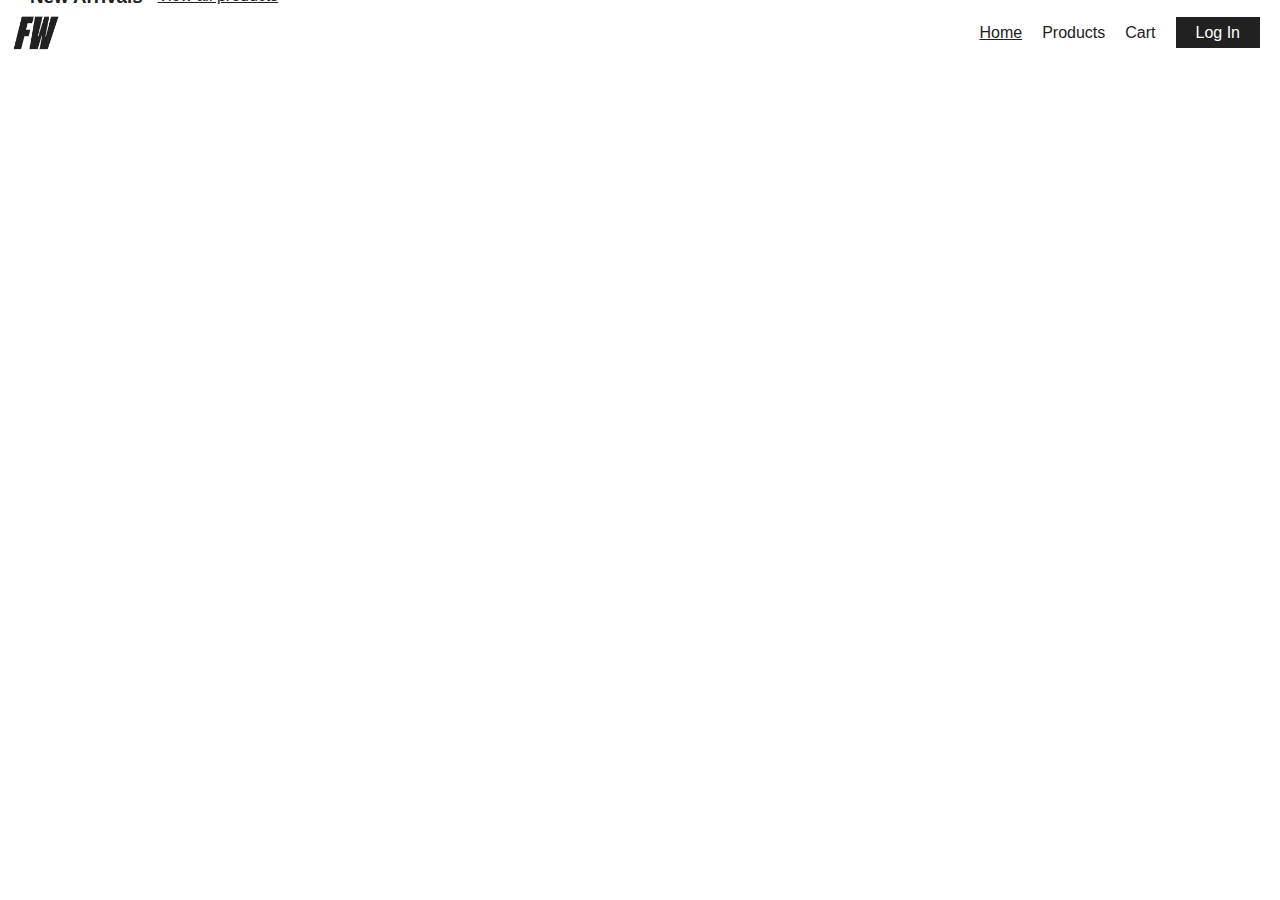
<file: index.html>
<!DOCTYPE html>
<html lang="en">
  <head>
    <meta charset="UTF-8" />
    <meta http-equiv="X-UA-Compatible" content="IE=edge" />
    <meta name="viewport" content="width=device-width, initial-scale=1.0" />
    <link
      href="https://cdnjs.cloudflare.com/ajax/libs/font-awesome/5.12.1/css/all.min.css"
      rel="stylesheet"
    />
    <link href="css/styles.css" rel="stylesheet" />
    <link href="css/index.css" rel="stylesheet" />
    <title>FeetWear</title>
  </head>
  <body>
    <header>
      <label for="hamburger-menu"><i class="fas fa-bars"></i></label>
      <input type="checkbox" id="hamburger-menu" />
      <a href="index.html"
        ><img src="images/fw.png" alt="Logo" class="logo"
      /></a>
      <nav>
        <ul>
          <li><a href="./index.html" class="active">Home</a></li>
          <li><a href="./products.html">Products</a></li>
          <li><a href="./cart.html">Cart</a></li>
          <li><a href="login.html" class="to-login-page">Log In</a></li>
        </ul>
      </nav>
    </header>
    <main>
      <section class="banner-container"></section>
      <div class="new-arrivals">
        <h3>New Arrivals</h3>
        <a href="/products.html" class="view-all"> View all products</a>
      </div>
      <section class="arrivals-container"></section>
    </main>
  </body>
  <script src="js/index.js" type="module"></script>
</html>
</file>
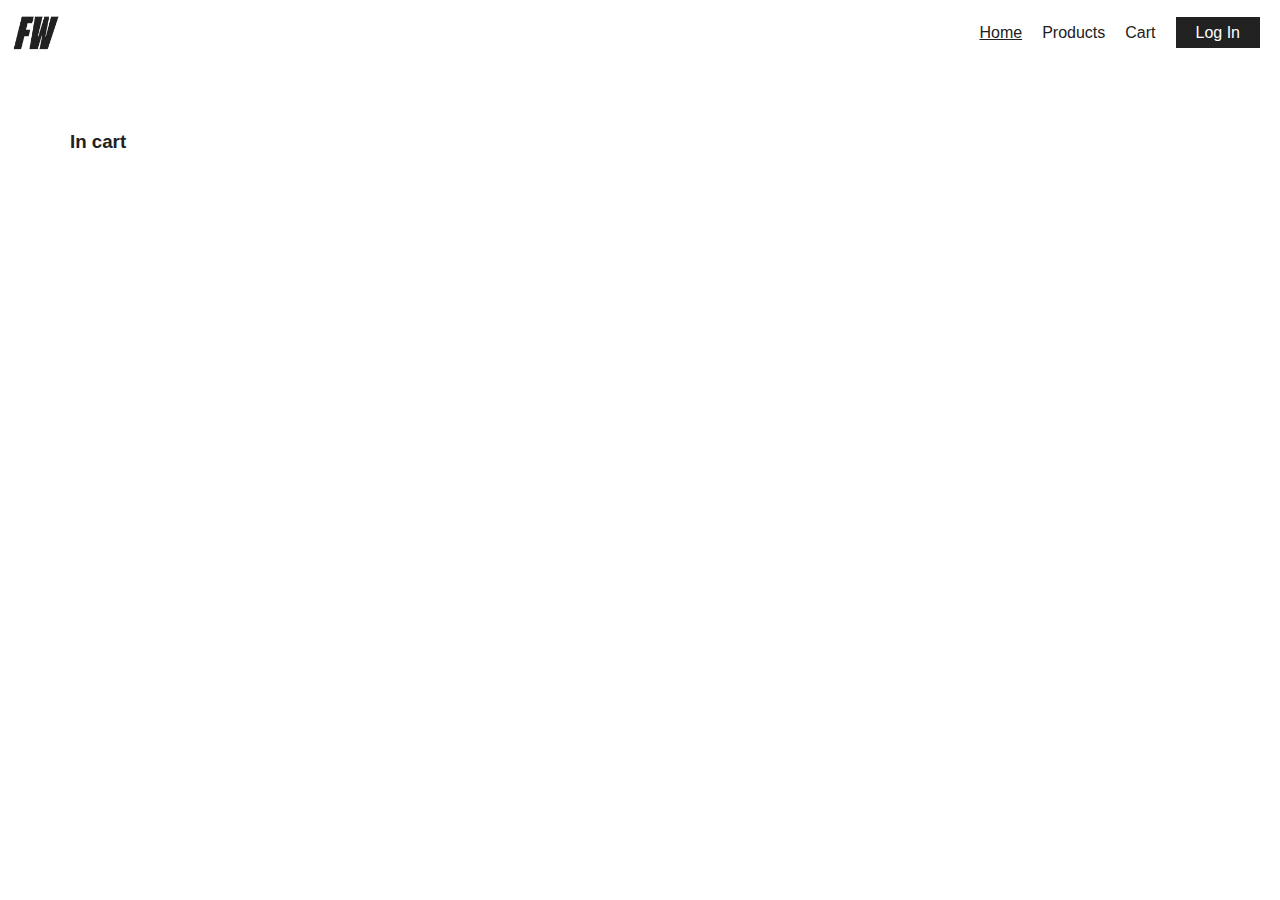
<file: cart.html>
<!DOCTYPE html>
<html lang="en">
  <head>
    <meta charset="UTF-8" />
    <meta http-equiv="X-UA-Compatible" content="IE=edge" />
    <meta name="viewport" content="width=device-width, initial-scale=1.0" />
    <link
    href="https://cdnjs.cloudflare.com/ajax/libs/font-awesome/5.12.1/css/all.min.css"
    rel="stylesheet"
    />
    <link href="css/styles.css" rel="stylesheet" />
    <link href="css/cart.css" rel="stylesheet" />
    <title>FW | Cart</title>
  </head>
  <body>
    <header>
      <label for="hamburger-menu"><i class="fas fa-bars"></i></label>
      <input type="checkbox" id="hamburger-menu" />
      <a href="index.html"
        ><img src="images/fw.png" alt="Logo" class="logo"
      /></a>
      <nav>
        <ul>
          <li><a href="index.html" class="active">Home</a></li>
          <li><a href="products.html">Products</a></li>
          <li><a href="cart.html">Cart</a></li>
          <li><a href="login.html" class="to-login-page">Log In</a></li>
        </ul>
      </nav>
    </header>
    <main>
        <section class="">
            <h3>In cart</h3>
        </section>
        <section>
            <div class="product-container"></div>
        </section>
    </main>
<script src="js/cart.js" type="module"></script>
<script src="js/script.js" type="module"></script>
</html>
</file>
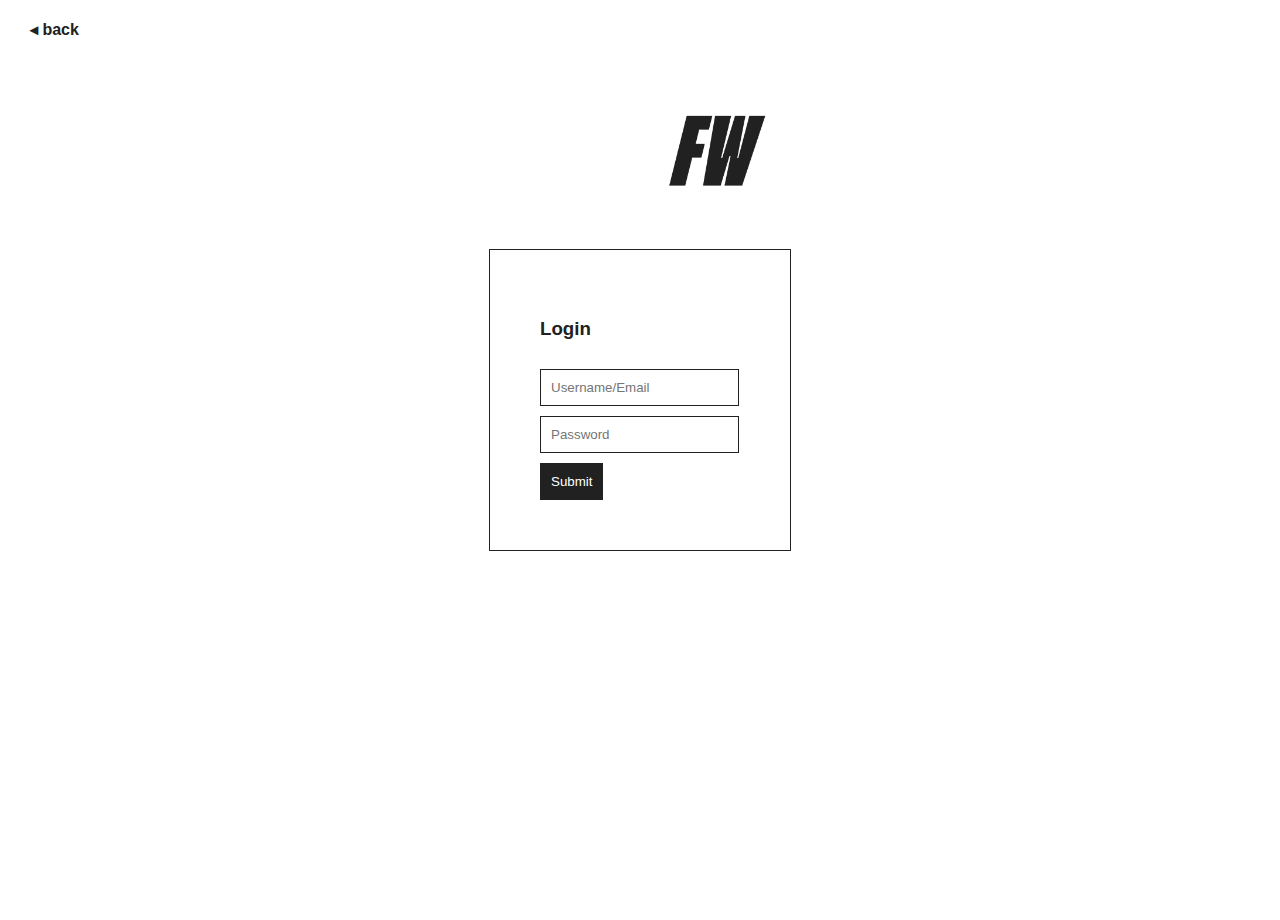
<file: login.html>
<!DOCTYPE html>
<html lang="en">
  <head>
    <meta charset="UTF-8" />
    <meta http-equiv="X-UA-Compatible" content="IE=edge" />
    <meta name="viewport" content="width=device-width, initial-scale=1.0" />
    <link href="css/styles.css" rel="stylesheet" />
    <link href="css/login.css" rel="stylesheet" />
    <title>FW | Login</title>
  </head>
  <body>
    <header>
      <a href="products.html"><h4 class="back-btn">&blacktriangleleft; back<h4/></a>
      <nav>
        <ul>
          <h5 class="username-container"></h5>
      </nav>
    </header>
    <main>
      <img src="images/fw.png" alt="Logo" class="logo"/>
        <div class="form-container">
            <form id="loginForm">
                <h3>Login</h3>
                <div class="message-container"></div>
                <div>
                    <label for="username"></label>
                    <input id="username" placeholder="Username/Email"/>
                </div>
                <div>
                    <label for="password"></label>
                    <input id="password" placeholder="Password"/>
                </div>
                <button class="login-btn">Submit</button>
            </form>
        </div>
    </main>
<script src="js/login.js" type="module"></script>
<script src="js/script.js" type="module"></script>
</html>
</file>
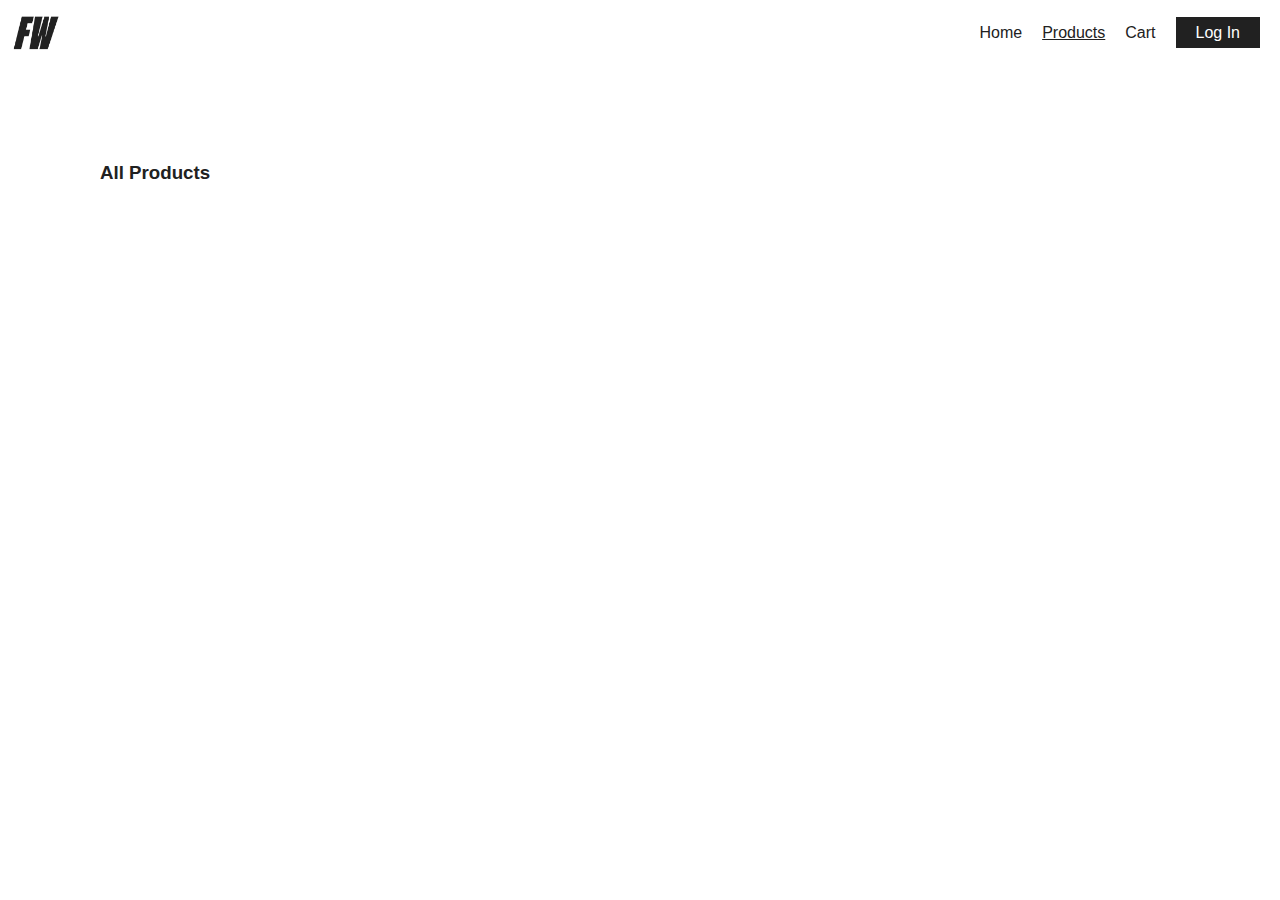
<file: products.html>
<!DOCTYPE html>
<html lang="en">
  <head>
    <meta charset="UTF-8" />
    <meta http-equiv="X-UA-Compatible" content="IE=edge" />
    <meta name="viewport" content="width=device-width, initial-scale=1.0" />
    <link
      href="https://cdnjs.cloudflare.com/ajax/libs/font-awesome/5.12.1/css/all.min.css"
      rel="stylesheet"
    />
    <link href="css/styles.css" rel="stylesheet" />
    <link href="css/products.css" rel="stylesheet" />
    <title>FW | Products</title>
  </head>
  <body>
    <header>
      <label for="hamburger-menu"><i class="fas fa-bars"></i></label>
      <input type="checkbox" id="hamburger-menu" />
      <a href="index.html"
        ><img src="images/fw.png" alt="Logo" class="logo"
      /></a>
      <nav>
        <ul>
          <li><a href="./index.html">Home</a></li>
          <li><a href="./products.html" class="active">Products</a></li>
          <li><a href="./cart.html">Cart</a></li>
          <li><a href="login.html" class="to-login-page">Log In</a></li>
        </ul>
      </nav>
    </header>
    <main>
        <section>
            <h3>All Products</h3>
        </section>
        <section>
            <div class="product-container"></div>
        </section>
    </main>
<script src="js/products.js" type="module"></script>
<script src="js/script.js" type="module"></script>
</html>
</file>
<file: css/styles.css>
body {
  margin: 0px;
  min-height: 100vh;
  font-family: Helvetica, sans-serif;
  font-size: 16px;
  color: #212121;
}

img {
  width: 100%;
  object-fit: cover;
}

/* Mobile */
@media (min-width: 350px) {
  .logo {
    width: 50px;
  }

  nav {
    display: none;
  }

  label {
    display: flex;
    justify-content: right;
    margin: 20px 20px -30px;
  }

  #hamburger-menu {
    display: none;
  }

  #hamburger-menu:checked ~ nav {
    display: block;
  }

  ul {
    display: flex;
    justify-content: center;
    background-color: white;
    list-style-type: none;
  }

  ul li {
    margin-right: 20px;
  }

  a {
    text-decoration: none;
    color: #212121;
  }

  a.active {
    text-decoration: underline;
  }
  .back-btn {
    margin-top: 0px;
    margin-left: 30px;
    font-size: 2px;
  }

  .back-btn:hover {
    cursor: pointer;
  }

  .add-btn,
  .login-btn,
  .logOut-btn,
  .createProduct-btn,
  .to-login-page {
    color: white;
    background-color: #212121;
    padding: 7px 20px;
    max-width: 100px;
    border-style: none;
  }

  .add-btn:hover,
  .added-btn:hover,
  .logOut-btn:hover,
  .login-btn:hover,
  .createProduct-btn:hover,
  .to-login-page:hover {
    cursor: pointer;
    color: #212121;
    background-color: white;
    border: 1px solid #212121;
  }

  .name-price {
    display: grid;
    grid-template-columns: 1fr 1fr;
    margin-top: -26px;
  }

  .message {
    background-color: red;
    padding: 20px;
  }
}

/* Tablet */
@media (min-width: 800px) {
  .logo {
    width: 50px;
  }

  nav {
    display: block;
  }

  label {
    display: none;
  }

  #hamburger-menu {
    display: none;
  }

  #hamburger-menu:checked ~ nav {
    display: block;
  }

  ul {
    display: flex;
    margin-top: -35px;
    justify-content: right;
    background-color: white;
    list-style-type: none;
  }

  ul li {
    margin-right: 20px;
  }

  a {
    text-decoration: none;
    color: #212121;
  }

  a.active {
    text-decoration: underline;
  }
  .back-btn {
    margin-top: 0px;
    margin-left: 30px;
    font-size: 40px;
  }

  .back-btn:hover {
  }

  .add-btn,
  .login-btn,
  .logOut-btn,
  .createProduct-btn,
  .to-login-page {
    color: white;
    background-color: #212121;
    padding: 7px 20px;
    max-width: 100px;
    border-style: none;
  }

  .add-btn:hover,
  .added-btn:hover,
  .login-btn:hover,
  .logOut-btn:hover,
  .createProduct-btn:hover,
  .to-login-page:hover {
    cursor: pointer;
    color: #212121;
    background-color: white;
    border: 1px solid #212121;
  }

  .name-price {
    display: grid;
    grid-template-columns: 1fr 1fr;
    margin-top: -26px;
  }

  .message {
    background-color: red;
    padding: 20px;
  }
}

/* Desktop */
@media (min-width: 1080px) {
  .logo {
    width: 70px;
  }

  ul {
    display: flex;
    justify-content: right;
    margin-top: -50px;
    margin-bottom: 25px;
    list-style-type: none;
  }

  ul li {
    margin-right: 20px;
  }

  a {
    text-decoration: none;
    color: #212121;
  }

  a.active {
    text-decoration: underline;
  }
  .back-btn {
    margin-top: 0px;
    margin-left: 30px;
    font-size: 40px;
  }

  .add-btn,
  .login-btn,
  .logOut-btn,
  .createProduct-btn,
  .to-login-page {
    color: white;
    background-color: #212121;
    padding: 7px 20px;
    max-width: 100px;
    border-style: none;
  }

  .add-btn {
    margin-left: -70px;
  }

  .add-btn:hover,
  .added-btn:hover,
  .login-btn:hover,
  .logOut-btn:hover,
  .createProduct-btn:hover,
  .to-login-page:hover {
    cursor: pointer;
    color: #212121;
    background-color: white;
    border: 1px solid #212121;
  }

  .name-price {
    display: grid;
    grid-template-columns: 1fr 1fr;
    margin-top: -26px;
  }

  .message {
    background-color: red;
    padding: 20px;
  }
}
</file>
<file: css/index.css>
/* Mobile */
@media (min-width: 350px) {
  .need-shoes {
    font-family: Impact, Haettenschweiler, "Arial Narrow Bold", sans-serif;
    text-transform: uppercase;
    position: absolute;
    font-size: 40px;
    margin-top: -60px;
    padding-left: 20px;
    color: white;
  }

  .we-got-them {
    font-family: Impact, Haettenschweiler, "Arial Narrow Bold", sans-serif;
    color: white;
    text-transform: uppercase;
    background-color: #212121;
    padding: 20px;
    font-size: 55px;
    margin-top: -5px;
  }

  .arrivals-container {
    margin-top: 50px;
    margin-left: 50px;
  }

  .new-arrivals {
    display: flex;
    margin-top: 70px;
    margin-left: 30px;
    margin-bottom: -20px;
  }

  .view-all {
    margin-top: 24px;
    margin-left: 10px;
    font-size: 12px;
    text-decoration: underline;
  }

  .product {
    margin-top: 30px;
  }

  .product a img {
    width: 250px;
    height: 203px;
  }

  .product h4 {
    background-color: #212121;
    font-size: 10px;
    text-transform: uppercase;
    color: white;
    padding: 10px;
  }

  .product p {
    font-size: 12px;
    padding-top: 20px;
    padding-left: 10px;
  }
}

/* Tablet */
@media (min-width: 800px) {
  .need-shoes {
    font-family: Impact, Haettenschweiler, "Arial Narrow Bold", sans-serif;
    text-transform: uppercase;
    position: absolute;
    font-size: 80px;
    margin-top: -100px;
    padding-left: 20px;
    color: white;
  }

  .we-got-them {
    font-family: Impact, Haettenschweiler, "Arial Narrow Bold", sans-serif;
    color: white;
    text-transform: uppercase;
    background-color: #212121;
    padding: 20px;
    font-size: 120px;
    margin-top: -5px;
  }

  .arrivals-container {
    display: grid;
    grid-template-columns: 1fr 1fr;
    margin-top: 50px;
    margin-left: 50px;
  }

  .new-arrivals {
    display: flex;
    margin-top: 70px;
    margin-left: 30px;
    margin-bottom: -20px;
  }

  .view-all {
    margin-top: 24px;
    margin-left: 10px;
    font-size: 12px;
    text-decoration: underline;
  }

  .product {
    margin-top: 30px;
  }

  .product a img {
    width: 320px;
    height: 213px;
  }

  .product h4 {
    background-color: #212121;
    font-size: 10px;
    text-transform: uppercase;
    color: white;
    padding: 10px;
    margin-top: 20px;
  }

  .product p {
    font-size: 12px;
    padding-top: 20px;
    padding-left: 10px;
  }
}

/* Desktop */
@media (min-width: 1080px) {
  .hero-banner img {
    min-width: 100vw;
    height: 500px;
    position: relative;
  }

  .need-shoes {
    font-family: Impact, Haettenschweiler, "Arial Narrow Bold", sans-serif;
    text-transform: uppercase;
    position: absolute;
    font-size: 100px;
    margin-top: -150px;
    padding-left: 20px;
    color: white;
  }

  .we-got-them {
    font-family: Impact, Haettenschweiler, "Arial Narrow Bold", sans-serif;
    color: white;
    text-transform: uppercase;
    background-color: #212121;
    padding: 20px;
    font-size: 260px;
    margin-top: -5px;
  }

  .arrivals-container {
    display: grid;
    grid-template-columns: 1fr 1fr;
    margin-top: 50px;
    margin-left: 70px;
    margin-bottom: 50px;
  }

  .new-arrivals {
    margin-top: -100px;
    margin-left: 30px;
  }

  .view-all {
    font-size: 16px;
    margin-top: 20px;
    margin-left: 15px;
    text-decoration: underline;
  }

  .product a img {
    width: 600px;
    height: 421px;
  }

  .product h4 {
    background-color: #212121;
    font-size: 26px;
    text-transform: uppercase;
    color: white;
    margin-top: 20px;
    padding: 15px;
  }

  .product p {
    font-size: 20px;
    padding-top: 20px;
    padding-left: 20px;
  }
}
</file>
<file: css/cart.css>
/* Mobile */
@media (min-width: 350px) {
  main {
    display: grid;
    grid-template-columns: 1fr;
    margin: 70px;
  }

  .product {
    margin: 30px;
    width: 110px;
    border-style: solid;
    border-width: 0.5px;
    padding: 20px;
  }

  .product-container {
    display: grid;
    grid-template-columns: 1fr;
  }
}

/* Tablet */
@media (min-width: 800px) {
  main {
    display: grid;
    grid-template-columns: 1fr 1fr;
    margin: 70px;
  }

  .product {
    margin: 30px;
    width: 110px;
    border-style: solid;
    border-width: 0.5px;
    padding: 20px;
  }

  .product-container {
    display: grid;
    grid-template-columns: 1fr 1fr;
  }
}

/* Desktop */
@media (min-width: 1080px) {
  main {
    display: grid;
    grid-template-columns: 1fr 1fr;
    margin: 70px;
  }
  .product-container {
    display: grid;
    grid-template-columns: 1fr 1fr 1fr 1fr;
  }
  .product {
    margin: 50px;
    width: 110px;
    border-style: solid;
    border-width: 0.5px;
    padding: 20px;
  }
}
</file>
<file: css/login.css>
.form-container {
  margin: 15px auto;
  border-style: solid;
  border-width: 0.5px;
  padding: 50px;
  max-width: 200px;
}

input,
.login-btn {
  margin-top: 10px;
  padding: 10px;
  border-radius: 0px;
  border: 0.5px solid #212121;
}

.message {
  width: 175px;
  padding: 15px;
  border: 0.5px solid #212121;
  color: grey;
}

.message.error {
  border-color: red;
  color: white;
  background: red;
}

.message.warning {
  border-color: orange;
  color: white;
  background: orange;
}

.message.success {
  border-color: rgb(48, 171, 48);
  color: white;
  background: rgb(48, 171, 48);
}

/* Mobile */
@media (min-width: 350px) {
  header {
    margin-top: 20px;
  }

  main .logo {
    width: 150px;
    margin-left: 100px;
  }

  .back-btn {
    font-size: 16px;
  }

  input,
  .login-btn {
    margin-top: 20px;
    padding: 10px;
    border-radius: 0px;
    border: 0.5px solid #212121;
  }
}

/* Tablet */
@media (min-width: 800px) {
  header {
    margin-top: 20px;
  }

  main .logo {
    width: 150px;
    margin-left: 320px;
  }

  .back-btn {
    font-size: 16px;
  }

  input,
  .login-btn {
    margin-top: 10px;
    padding: 10px;
    border-radius: 0px;
    border: 0.5px solid #212121;
  }
}

/* Desktop */
@media (min-width: 1080px) {
  main .logo {
    width: 150px;
    margin-left: 640px;
  }
}
</file>
<file: css/products.css>
/* Mobile */
@media (min-width: 350px) {
  h3 {
    margin-top: 50px;
    margin-left: 30px;
    margin-bottom: 50px;
  }

  h4 {
    background-color: #212121;
    text-transform: uppercase;
    color: white;
    padding: 15px;
  }

  p {
    padding-top: 20px;
    padding-left: 10px;
  }

  .product {
    margin-left: 50px;
  }

  .name-price {
    display: grid;
    grid-template-columns: 1fr 1fr;
    margin-top: -26px;
  }

  .product-container {
    display: flex;
    flex-direction: column;
    justify-content: center;
  }

  .product img {
    width: 250px;
    height: 203px;
  }
}

/* Tablet */
@media (min-width: 800px) {
  h3 {
    margin-top: 50px;
    margin-left: 30px;
  }

  h4 {
    background-color: #212121;
    text-transform: uppercase;
    color: white;
    padding: 15px;
  }

  p {
    padding-top: 20px;
    padding-left: 10px;
  }

  .product {
    margin-left: 50px;
  }

  .name-price {
    display: grid;
    grid-template-columns: 1fr 1fr;
    margin-top: -26px;
  }

  .product-container {
    display: grid;
    grid-template-columns: 1fr 1fr;
  }

  .product img {
    width: 320px;
    height: 213px;
  }
}

/* Desktop */
@media (min-width: 1080px) {
  main {
    margin: 70px;
    display: grid;
    grid-template-columns: 1fr 1fr;
  }

  h4 {
    background-color: #212121;
    text-transform: uppercase;
    color: white;
    padding: 15px;
  }

  p {
    padding-top: 20px;
    padding-left: 10px;
  }

  .name-price {
    display: grid;
    grid-template-columns: 1fr 1fr;
    margin-top: -26px;
  }

  .product-container {
    display: grid;
    grid-template-columns: 1fr 1fr;
    margin-top: 70px;
  }

  .product {
    margin: 20px;
  }

  .product img {
    width: 388px;
    height: 258px;
  }
}
</file>
